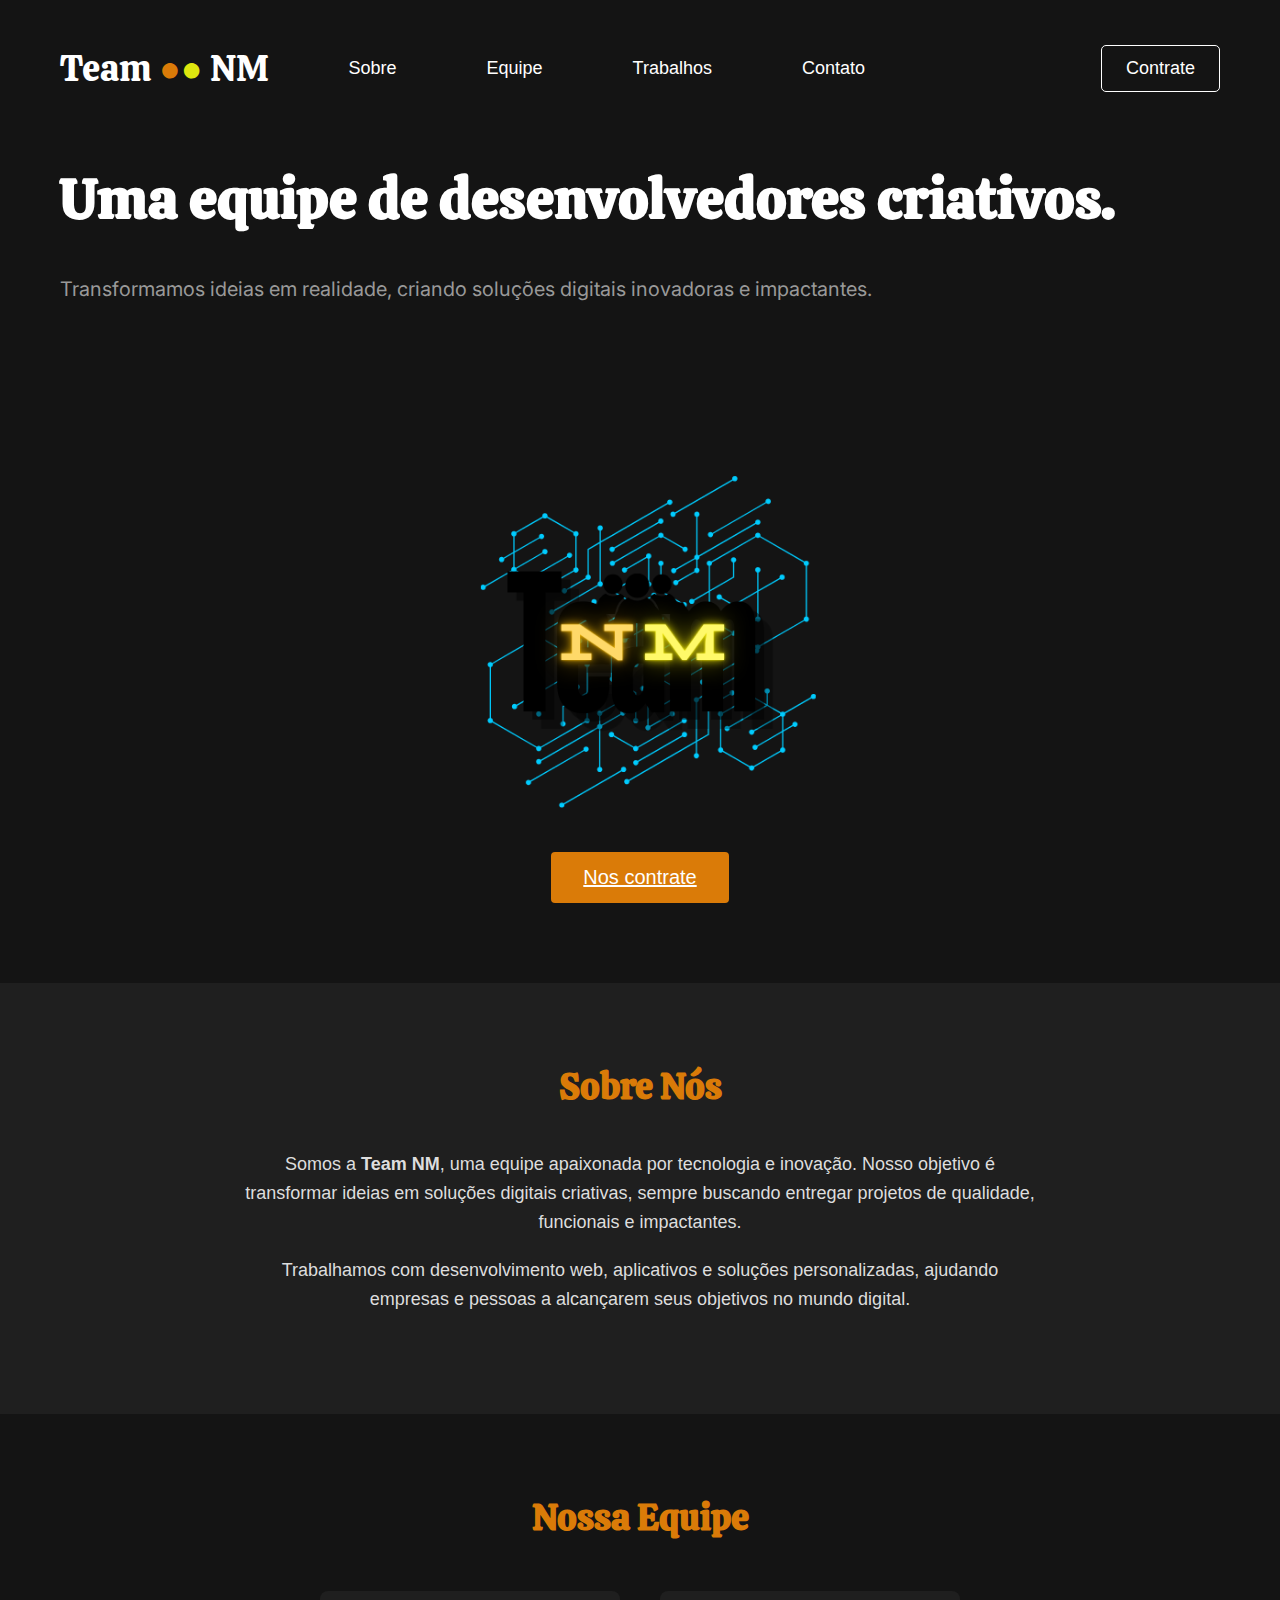
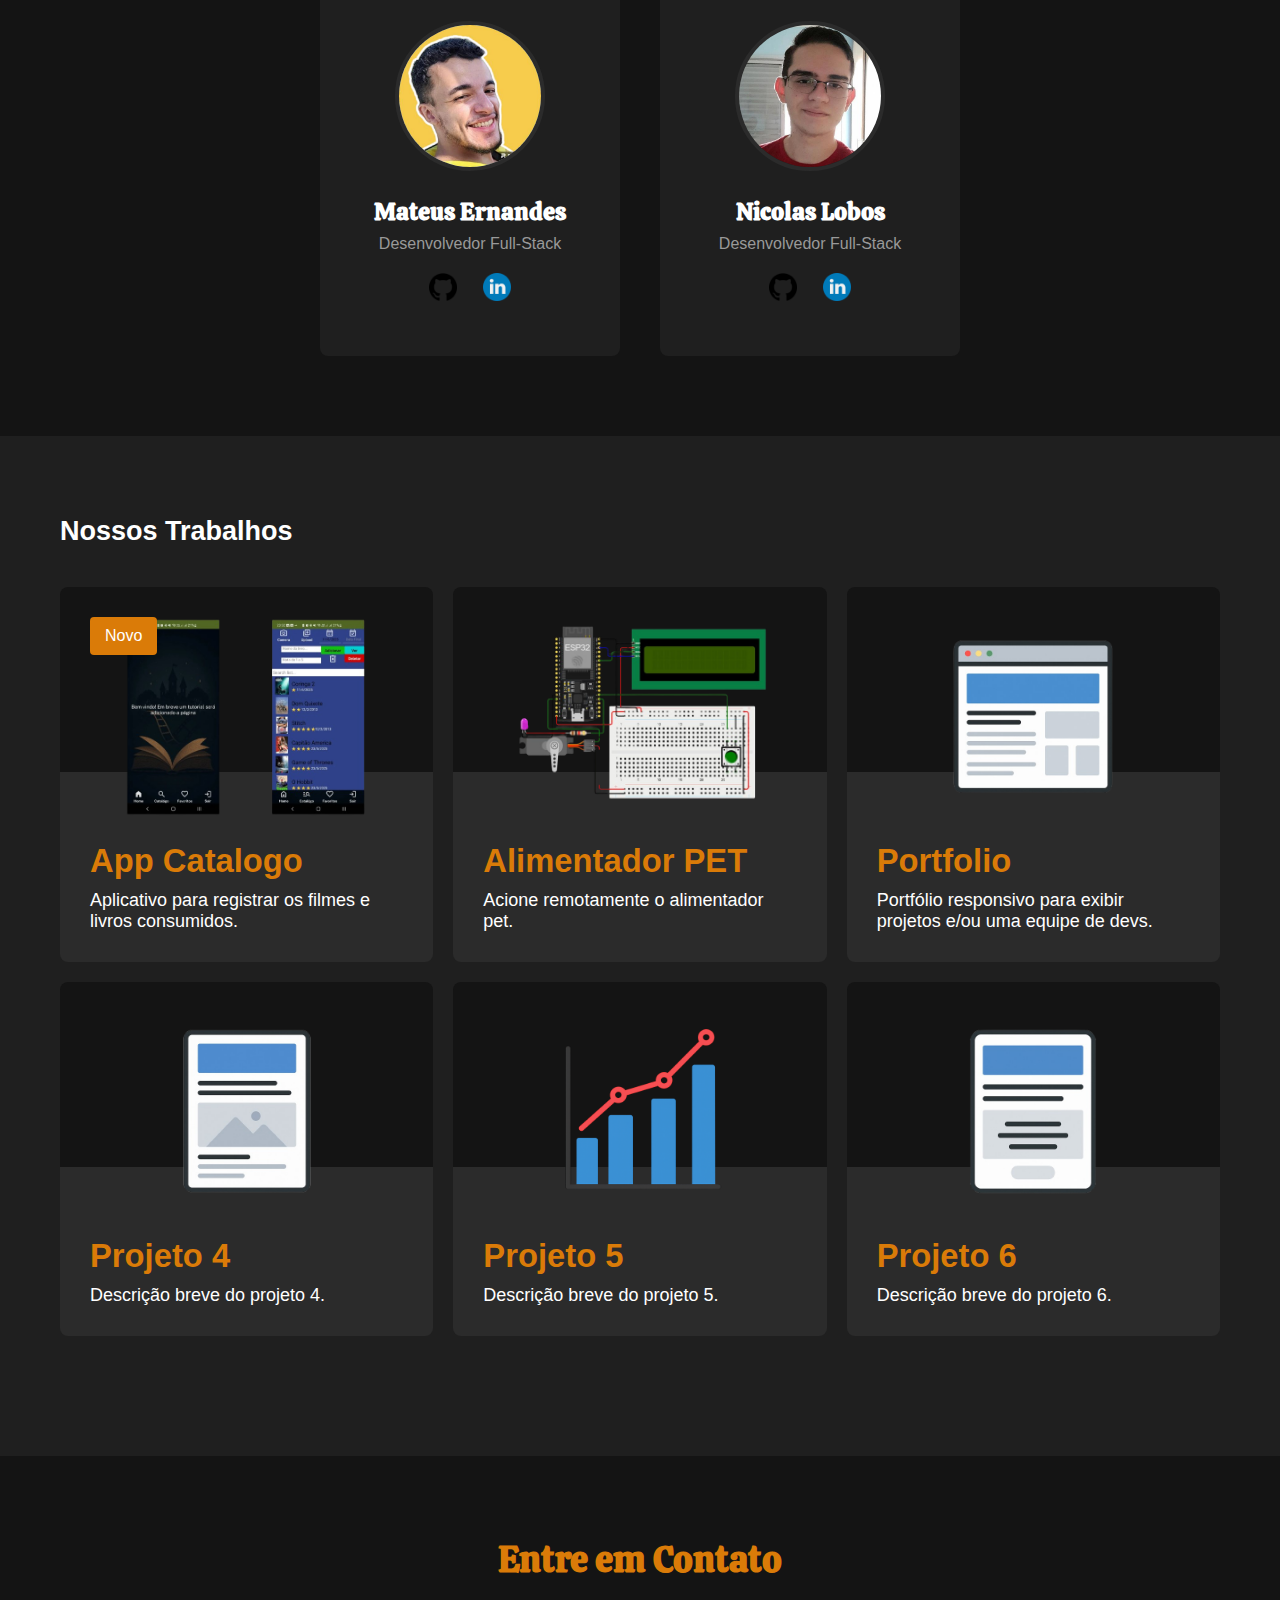
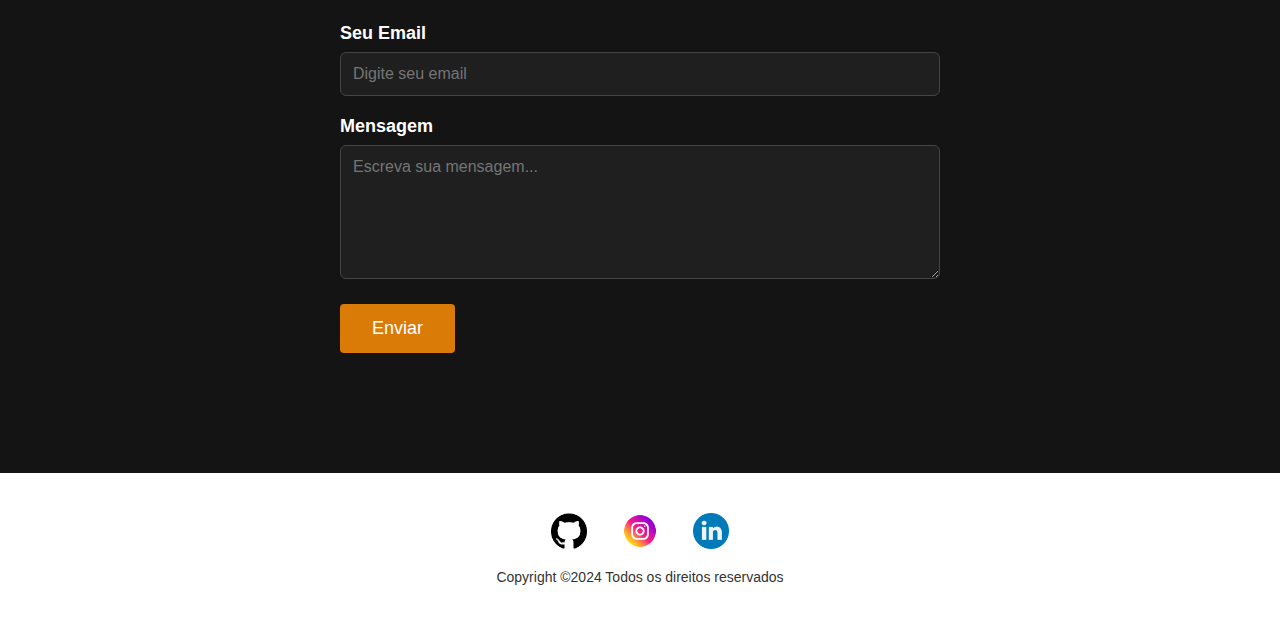
<file: index.html>
<!DOCTYPE html>
<html lang="pt-br">
<head>
    <meta charset="UTF-8">
    <meta name="viewport" content="width=device-width, initial-scale=1.0">
    <title>Team NM</title>
    <link rel="stylesheet" href="./assets/styles/main.css" type="text/css"/>
</head>
<body>
    <header>
        <div class="container">
            <div class="logo">
                <a href="">Team <span class="one">●</span><span class="two">●</span> NM</a>
            </div>
            <nav>
                <ul class ="leftside">
                    <li><a href="#about">Sobre</a></li>
                    <!-- NOVO LINK PARA A SEÇÃO EQUIPE -->
                    <li><a href="#team">Equipe</a></li>
                    <li><a href="#works">Trabalhos</a></li>
                    <li><a href="#contact">Contato</a></li>
                </ul>
                <div class="rightside">
                    <a href="" class="button">Contrate</a>
                </div>
            </nav>
            <div class = "small-menu">
                <div class ="menu-icon">
                    <div></div>
                    <div></div>
                    <div></div>
            </div>
        </div>
    </header>
    <section class="hero">
        <div class="container">
            <div class="leftside">
            <div class="hero-text">
    <h1>Uma equipe de desenvolvedores criativos.</h1>
    <p>Transformamos ideias em realidade, criando soluções digitais inovadoras e impactantes.</p>
</div>
<div class="rightside">
    <div class="hero-image">
        <img src="./assets/hero.png" alt="Hero Image">
    </div>
</div>
<!-- Botão centralizado -->
<div class="hero-cta">
    <a href="#contact" class="button">Nos contrate</a>
</div>

        </div>
    </section>
<!-- SOBRE -->
<section class="about" id="about">
    <div class="container">
        <h2>Sobre Nós</h2>
        <div class="about-content">
            <div class="about-text">
                <p>
                    Somos a <strong>Team NM</strong>, uma equipe apaixonada por tecnologia e inovação. 
                    Nosso objetivo é transformar ideias em soluções digitais criativas, 
                    sempre buscando entregar projetos de qualidade, funcionais e impactantes.
                </p>
                <p>
                    Trabalhamos com desenvolvimento web, aplicativos e soluções personalizadas, 
                    ajudando empresas e pessoas a alcançarem seus objetivos no mundo digital.
                </p>
            </div>
        </div>
    </div>
</section>

<!-- NOVA SEÇÃO NOSSA EQUIPE -->
<section class="team" id="team">
    <div class="container">
        <h2>Nossa Equipe</h2>
        <div class="team-grid">
            <!-- Membro 1 -->
            <div class="team-member">
                <img src="./assets/images/Mat.jpeg" alt="Foto de Mateus Ernandes">
                <h3>Mateus Ernandes</h3>
                <p>Desenvolvedor Full-Stack</p>
                <div class="social-links">
                    <a href="https://github.com" target="_blank"><img src="./assets/images/github.png" alt="GitHub"></a>
                    <a href="https://linkedin.com" target="_blank"><img src="./assets/images/linkedin.png" alt="LinkedIn"></a>
                </div>
            </div>
            <!-- Membro 2 -->
            <div class="team-member">
                <img src="./assets/images/Nic.jpeg" alt="Foto de Nicolas Lobos">
                <h3>Nicolas Lobos</h3>
                <p>Desenvolvedor Full-Stack</p>
                <div class="social-links">
                    <a href="https://github.com" target="_blank"><img src="./assets/images/github.png" alt="GitHub"></a>
                    <a href="https://linkedin.com" target="_blank"><img src="./assets/images/linkedin.png" alt="LinkedIn"></a>
                </div>
            </div>
        </div>
    </div>
</section>


<!-- Trabalhos -->
    <main class="works-area" id="works">
        <div class="container">
            <h2>Nossos Trabalhos</h2>
            <div class ="works-grid">
                <a href="" class="work-item">
                    <div class="warning">Novo</div>
                    <div class="photo"><img src="./assets/images/workapp.png" alt="Work 1"></div>
                    <div class="work-info">
                        <div class="work-name">
                            <h3>App Catalogo</h3>
                        </div>
                        <div class="work-description">
                            <p>Aplicativo para registrar os filmes e livros consumidos.</p>
                        </div>
                    </div>
                </a>
                <a href="" class="work-item">
                    <div class="photo"><img src="./assets/images/workpet.png" alt="Work 1"></div>
                    <div class="work-info">
                        <div class="work-name">
                            <h3>Alimentador PET</h3>
                        </div>
                        <div class="work-description">
                            <p>Acione remotamente o alimentador pet.</p>
                        </div>
                    </div>
                </a>
                <a href="" class="work-item">
                    <div class="photo"><img src="./assets/images/work3.png" alt="Work 1"></div>
                    <div class="work-info">
                        <div class="work-name">
                            <h3>Portfolio</h3>
                        </div>
                        <div class="work-description">
                            <p>Portfólio responsivo para exibir projetos e/ou uma equipe de devs.</p>
                        </div>
                    </div>
                </a>
                <a href="" class="work-item">
                    <div class="photo"><img src="./assets/images/work4.png" alt="Work 1"></div>
                    <div class="work-info">
                        <div class="work-name">
                            <h3>Projeto 4</h3>
                        </div>
                        <div class="work-description">
                            <p>Descrição breve do projeto 4.</p>
                        </div>
                    </div>
                </a>
                <a href="" class="work-item">
                    <div class="photo"><img src="./assets/images/work5.png" alt="Work 1"></div>
                    <div class="work-info">
                        <div class="work-name">
                            <h3>Projeto 5</h3>
                        </div>
                        <div class="work-description">
                            <p>Descrição breve do projeto 5.</p>
                        </div>
                    </div>
                </a>
                <a href="" class="work-item">
                    <div class="photo"><img src="./assets/images/work6.png" alt="Work 1"></div>
                    <div class="work-info">
                        <div class="work-name">
                            <h3>Projeto 6</h3>
                        </div>
                        <div class="work-description">
                            <p>Descrição breve do projeto 6.</p>
                        </div>
                    </div>
                </a>
            </div>
    </main>

<!-- CONTATO -->
<section class="contact" id="contact">
    <div class="container">
        <h2>Entre em Contato</h2>
        <form class="contact-form" action="#" method="post">
            <div class="form-group">
                <label for="email">Seu Email</label>
                <input type="email" id="email" name="email" placeholder="Digite seu email" required>
            </div>
            <div class="form-group">
                <label for="message">Mensagem</label>
                <textarea id="message" name="message" rows="6" placeholder="Escreva sua mensagem..." required></textarea>
            </div>
            <button type="submit" class="button">Enviar</button>
        </form>
    </div>
</section>
<!-- FOOTER -->
<footer class="footer">
    <div class="container">
        <div class="social-icons">
            <a href="https://github.com" target="_blank">
                <img src="./assets/images/github.png" alt="GitHub">
            </a>
            <a href="https://instagram.com" target="_blank">
                <img src="./assets/images/instagram.png" alt="Instagram">
            </a>
            <a href="https://linkedin.com" target="_blank">
                <img src="./assets/images/linkedin.png" alt="LinkedIn">
            </a>
        </div>
        <p>Copyright ©2024 Todos os direitos reservados</p>
    </div>
</footer>


</body>
</html>
</file>
<file: assets/styles/main.css>
@import url('https://fonts.googleapis.com/css2?family=Calistoga&family=Inter:ital,opsz,wght@0,14..32,100..900;1,14..32,100..900&display=swap');

* { 
    font-family: Arial, Helvetica, sans-serif;
    list-style: none;
    margin: 0;
    padding: 0;
    box-sizing: border-box;
}
body {
    font-family: 'Inter';
    font-size: 18px;
    box-sizing: border-box;
    background-color: #141414;
    color: #fff;
}

.container{
    max-width: 1200px;
    margin: auto;
    padding: 0 20px;
    width: 100%;
}

.logo a{
    font-family: 'Calistoga';
    text-decoration: none;
    font-size: 36px;
    color: #fff;
}

.logo a span.one{
    color: #da7b08;
}

.logo a span.two{
    color: #dfe60f;
}

/* HEADER */

header .container {
    display: flex;
    justify-content: space-between;
    align-items: center;
    padding-top: 45px;
    padding-bottom: 20px;
    gap: 50px;
}

header nav {
    flex: 1;
    display: flex;
    align-items: center;

}

header nav .leftside {
    flex: 1;
    display: flex;
    gap: 30px;
}
header nav li {
    margin: 0 30px;
}
header nav li a {
    text-decoration: none;
    color: #fff;
    transition: .3s;
}
header nav li a:hover {
    color: #999;
}

header nav .button {
    display: block;
    padding: 12px 24px;
    color: #fff;
    border: 1px solid #fff;
    border-radius: 5px;
    cursor: pointer;
    text-decoration: none;
}
header nav .button:hover {
    color: #dfe60f;
    border-color: #da7b08;
    transition: border-color .3s, color .3s;
}

header .small-menu{
    display: none;
    flex: 1;
    justify-content: flex-end;
}

header .menu-icon{
    width: 32px;
    height: 32px;
    display: flex;
    flex-direction: column;
    justify-content: space-between;
    cursor:pointer
}
header .menu-icon div{
    height: 6px;
    background-color: #fff;
}
/* HERO */
.hero .container{
    display: flex;
}
.hero .leftside, .hero .rightside{
    flex: 1;
}

.hero .leftside {
    padding-bottom: 20px;
}
.hero .rightside {
    text-align: center;
}
.hero .rightside img {
    width: auto;
    height: 600px;
    margin-bottom: -80px;
    position: relative;
    z-index: 2;
}


.hero h1 {
    font-family: 'Calistoga', cursive;
    font-size: 56px;
    line-height: 74px;
    margin-top: 50px;
}
.hero p {
    font-size: 20px;
    line-height: 26px;
    font-family: "Inter", sans-serif;
    margin: 40px 0;
    color: #999;
}

.hero .button {
    display: inline-block;
    padding: 14px 32px;
    background-color: #da7b08;
    color: #fff;
    border: none;
    border-radius: 4px;
    cursor: pointer;
    font-size: 20px;
    transition: background-color .3s;
    font-weight: 500;
    text-emphasis: none;
}

.hero .button:hover {
    background-color: #dfe60f;
    color:#141414;
    transition: color .3s;
}
.hero-cta {
    text-align: center;
    margin-top: -15px;
    margin-bottom: 60px;
}


/* Works Area */

.works-area {
    background-color: #1f1f1f;
    padding: 80px 0;
}

.works-grid {
    display: grid;
    grid-template-columns: repeat(3, 1fr);
    gap: 20px;
    margin: 40px 0;
}

.work-item {
    display: block;
    border-radius: 8px;
    overflow: hidden;
    text-decoration: none;
    position: relative
}

.work-item:hover {
    opacity: 0.8;
    transition: opacity .3s;
}
.work-item .warning {
    position: absolute;
    top: 30px;
    left: 30px;
    background-color: #da7b08;
    font-size: 16px;
    font-weight: 500;
    padding: 10px 15px;
    color: #fff;
    border-radius: 4px;
    z-index: 2;
}
.work-item .photo{
    text-align: center;
    background-color: #141414;
    padding-top: 30px;
}

.work-item .photo img {
    max-width: 100%;
    height: 200px;
}

.work-item .work-info {
    background-color: #2b2b2b;
    padding: 60px 30px 30px 30px;
    margin-top: -50px;
}
.work-item .work-description {
    color: #fff;
    font-size: 18px;
    font-weight: 500;
}
.work-item .work-name {
    font-family: 'Calistoga';
    font-size: 28px;
    color: #da7b08;
    margin: 10px 0;
}
/* Contact Area */
.contact {
    background-color: #141414;
    padding: 80px 20px;
    text-align: center;
}

.contact h2 {
    font-family: 'Calistoga';
    font-size: 36px;
    margin-bottom: 40px;
    color: #da7b08;
}

.contact-form {
    max-width: 600px;
    margin: 0 auto;
    text-align: left;
}

.contact-form .form-group {
    margin-bottom: 20px;
}

.contact-form label {
    display: block;
    margin-bottom: 8px;
    font-weight: 600;
    color: #fff;
}

.contact-form input,
.contact-form textarea {
    width: 100%;
    padding: 12px;
    border: 1px solid #444;
    border-radius: 6px;
    background-color: #1f1f1f;
    color: #fff;
    font-size: 16px;
}

.contact-form input:focus,
.contact-form textarea:focus {
    border-color: #da7b08;
    outline: none;
}

.contact-form .button {
    display: inline-block;
    padding: 14px 32px;
    background-color: #da7b08;
    color: #fff;
    border: none;
    border-radius: 4px;
    cursor: pointer;
    font-size: 18px;
    transition: background-color .3s;
}

.contact-form .button:hover {
    background-color: #dfe60f;
    color:#141414;
}
/* Sobre nós */
.about {
    background-color: #1f1f1f;
    padding: 80px 20px;
    text-align: center;
}

.about h2 {
    font-family: 'Calistoga';
    font-size: 36px;
    margin-bottom: 40px;
    color: #da7b08;
}

.about-content {
    max-width: 800px;
    margin: 0 auto;
}

.about-text p {
    font-size: 18px;
    line-height: 1.6;
    color: #ddd;
    margin-bottom: 20px;
}


/* FOOTER */
.footer {
    background-color: #fff;
    color: #141414;
    text-align: center;
    padding: 40px 20px;
    margin-top: 40px;
}

.footer .social-icons {
    margin-bottom: 15px;
}

.footer .social-icons a {
    display: inline-block;
    margin: 0 15px;
    transition: transform 0.3s;
}

.footer .social-icons a:hover {
    transform: scale(1.2); /* efeito de zoom no hover */
}

.footer .social-icons img {
    width: 36px;   /* tamanho dos ícones */
    height: 36px;
    object-fit: contain;
}

.footer p {
    font-size: 14px;
    color: #333;
}


@media (max-width: 820px) {
    header nav {
        display: none;
    }
    header .small-menu{
        display: flex;
    }
    header .logo a{
        font-size: 28px;
    }
    .hero .container{
        flex-direction: column;
        text-align: center;
    }
    .hero .leftside {
        text-align: center;
        padding-bottom: 40px;
    }
    .hero .rightside {
        padding-bottom: 50px;
    }
    .hero .rightside img {
        height: 400px;
    }

    .hero h1 {
        font-size: 36px;
        line-height: 46px;
    }

    .works-grid {
        grid-template-columns: repeat(2, 1fr);
    }
}

/* NOVA SEÇÃO DE EQUIPE */
.team {
    background-color: #141414;
    padding: 80px 20px;
    text-align: center;
}

.team h2 {
    font-family: 'Calistoga';
    font-size: 36px;
    margin-bottom: 50px;
    color: #da7b08;
}

.team-grid {
    display: flex;
    justify-content: center;
    gap: 40px;
    flex-wrap: wrap; /* Permite que os itens quebrem para a próxima linha */
}

.team-member {
    background-color: #1f1f1f;
    padding: 30px;
    border-radius: 8px;
    width: 300px;
    transition: transform 0.3s;
}

.team-member:hover {
    transform: translateY(-10px); /* Efeito de elevação no hover */
}

.team-member img {
    width: 150px;
    height: 150px;
    border-radius: 50%; /* Deixa a imagem redonda */
    object-fit: cover;
    border: 4px solid #2b2b2b;
    margin-bottom: 20px;
}

.team-member h3 {
    font-family: 'Calistoga';
    font-size: 24px;
    color: #fff;
    margin-bottom: 8px;
}

.team-member p {
    color: #999;
    font-size: 16px;
    margin-bottom: 20px;
}

.team-member .social-links a {
    display: inline-block;
    margin: 0 10px;
}

.team-member .social-links img {
    width: 28px;
    height: 28px;
    border: none;
    border-radius: 0;
    transition: opacity 0.3s;
}

.team-member .social-links img:hover {
    opacity: 0.7;
}

/* Ajustes para tablet e mobile na seção da equipe */
/* Não são necessários media queries específicos, pois o flex-wrap já cuida da responsividade. 
   O layout se ajustará naturalmente ao espaço disponível. 
   Os cards ficarão lado a lado enquanto houver espaço e passarão para baixo automaticamente em telas menores. */

/* Ajuste no menu para incluir o novo item */
@media (max-width: 820px) {
    header nav .leftside {
        /* Adicionei mais um item, então ajustamos o gap caso precise */
        gap: 20px; 
    }
    header nav li {
        margin: 0 20px;
    }
    .works-grid {
        grid-template-columns: 1fr;
    }
    .hero .rightside img {
        height: 300px;
    }
}
</file>
